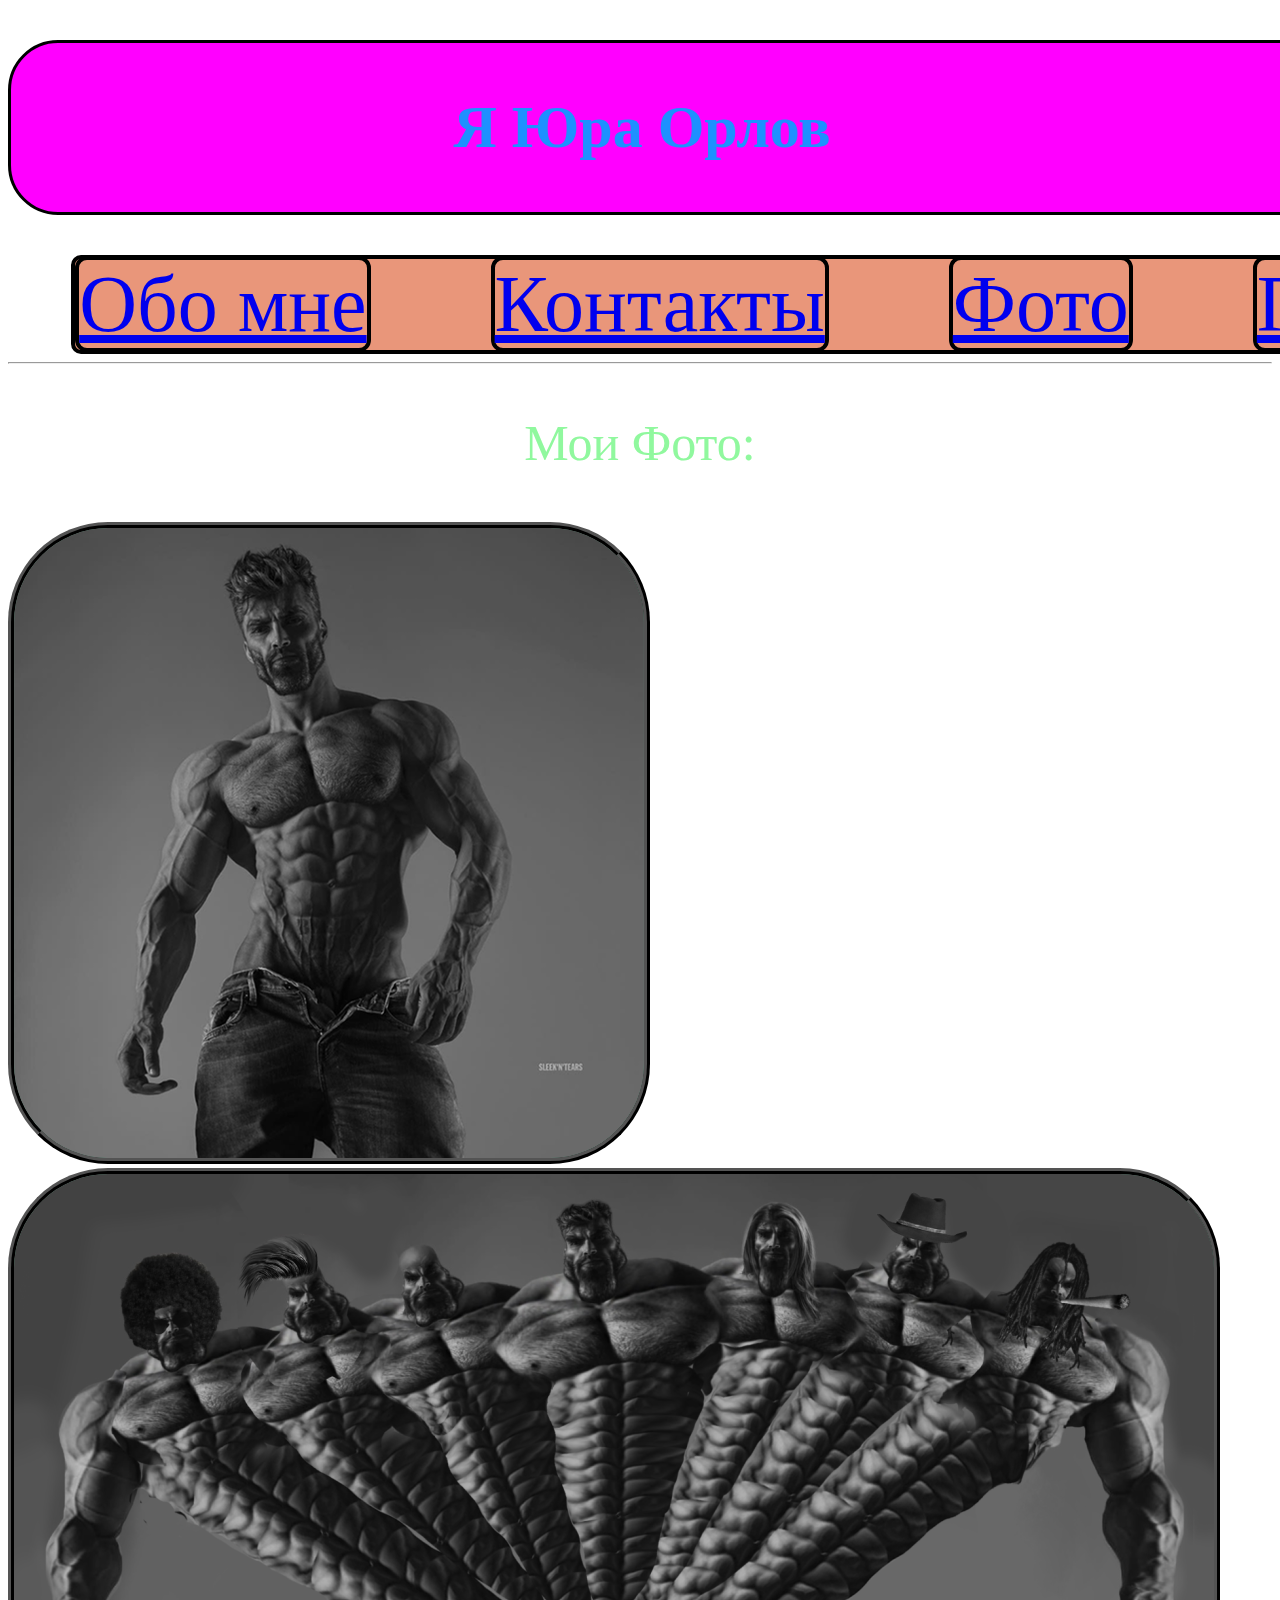
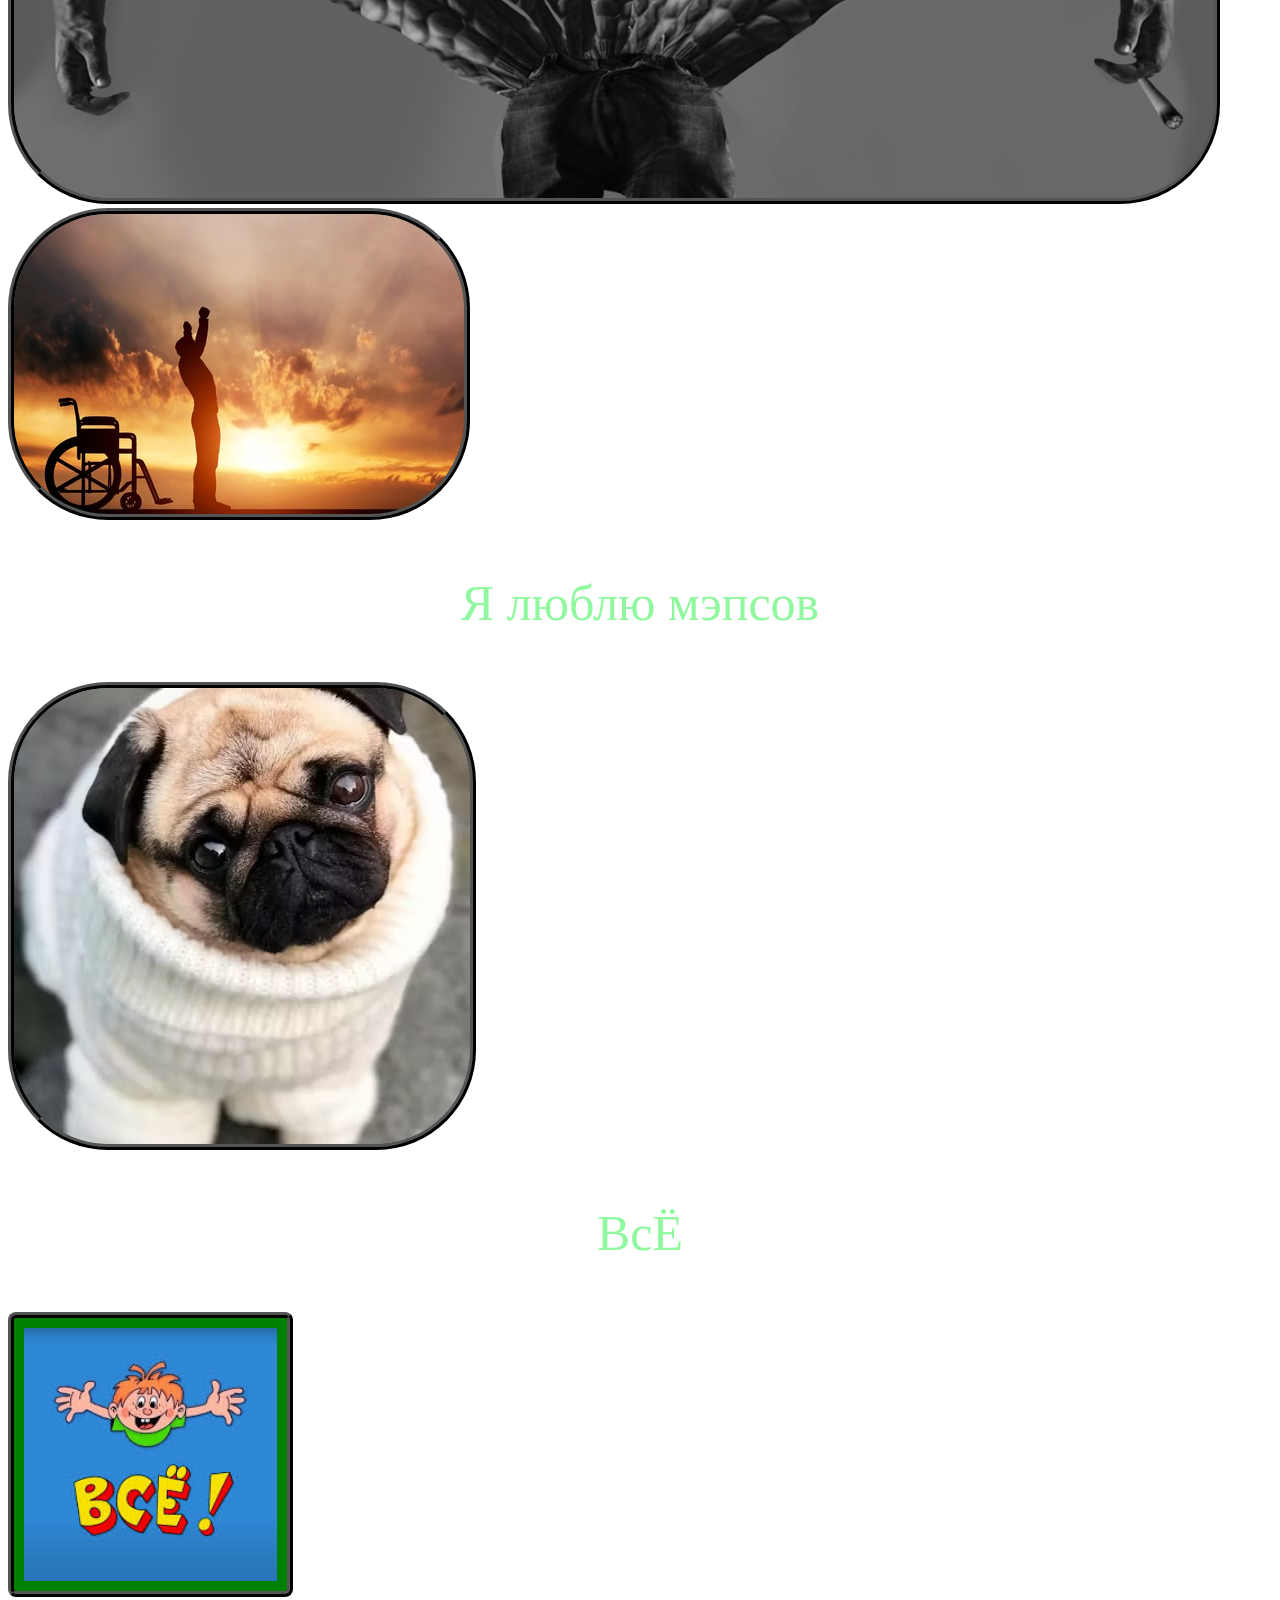
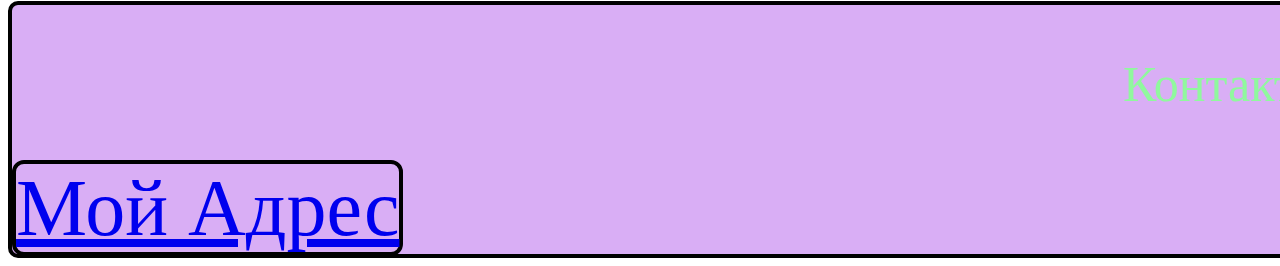
<file: index.html>
<!DOCTYPE html>
<html lang="ru">
<head>
    <meta charset="UTF-8">
    <title>Document</title>
    <link rel="stylesheet" href="styles\styles.css">
</head>
<body>
    <header> 
        <h1 id="ab">Я Юра Орлов</h1>
        <nav>
            <a href="#ya">Обо мне</a>
            <a href="#ff">Контакты</a>
            <a href="#gh">Фото</a>
            <a href="plankt.html">Планктон</a>
        </nav>
    </header>
   <main>
       <section id="gh">
            <hr>
            <p>Мои Фото:</p>
            <img src="public/is-gigachad-real-02.zkctrunbdkwv..png" ><br>
            <img src="public/1681269740_kartinki-pibig-info-p-gigachad-kartinki-arti-pinterest-53.png" ><br>
            <img src="public/37916053-a-disabled-man-standing-up-from-wheelchair-at-sunset-positive-concept-of-cure-recovery-medical.jpg">
       </section>
       <section id="ya">
            <p>Я люблю мэпсов </p>
            <img src="public/969221d4-45bd-4b72-9469-0c6809427c2f_2.avif" >
            <p>ВсЁ</p>
            <img src="public/Без названия.jpg" id ="asd">
       </section>
   </main>
    <footer id="ff">
        <p>Контакты:😥😥😥😥😥😥😥😥😥</p>
        <a href="public/2897df9f91d167a042c7a1058355e238561e.png">Мой Адрес</a>
    </footer>
</body>
</html>
</file>
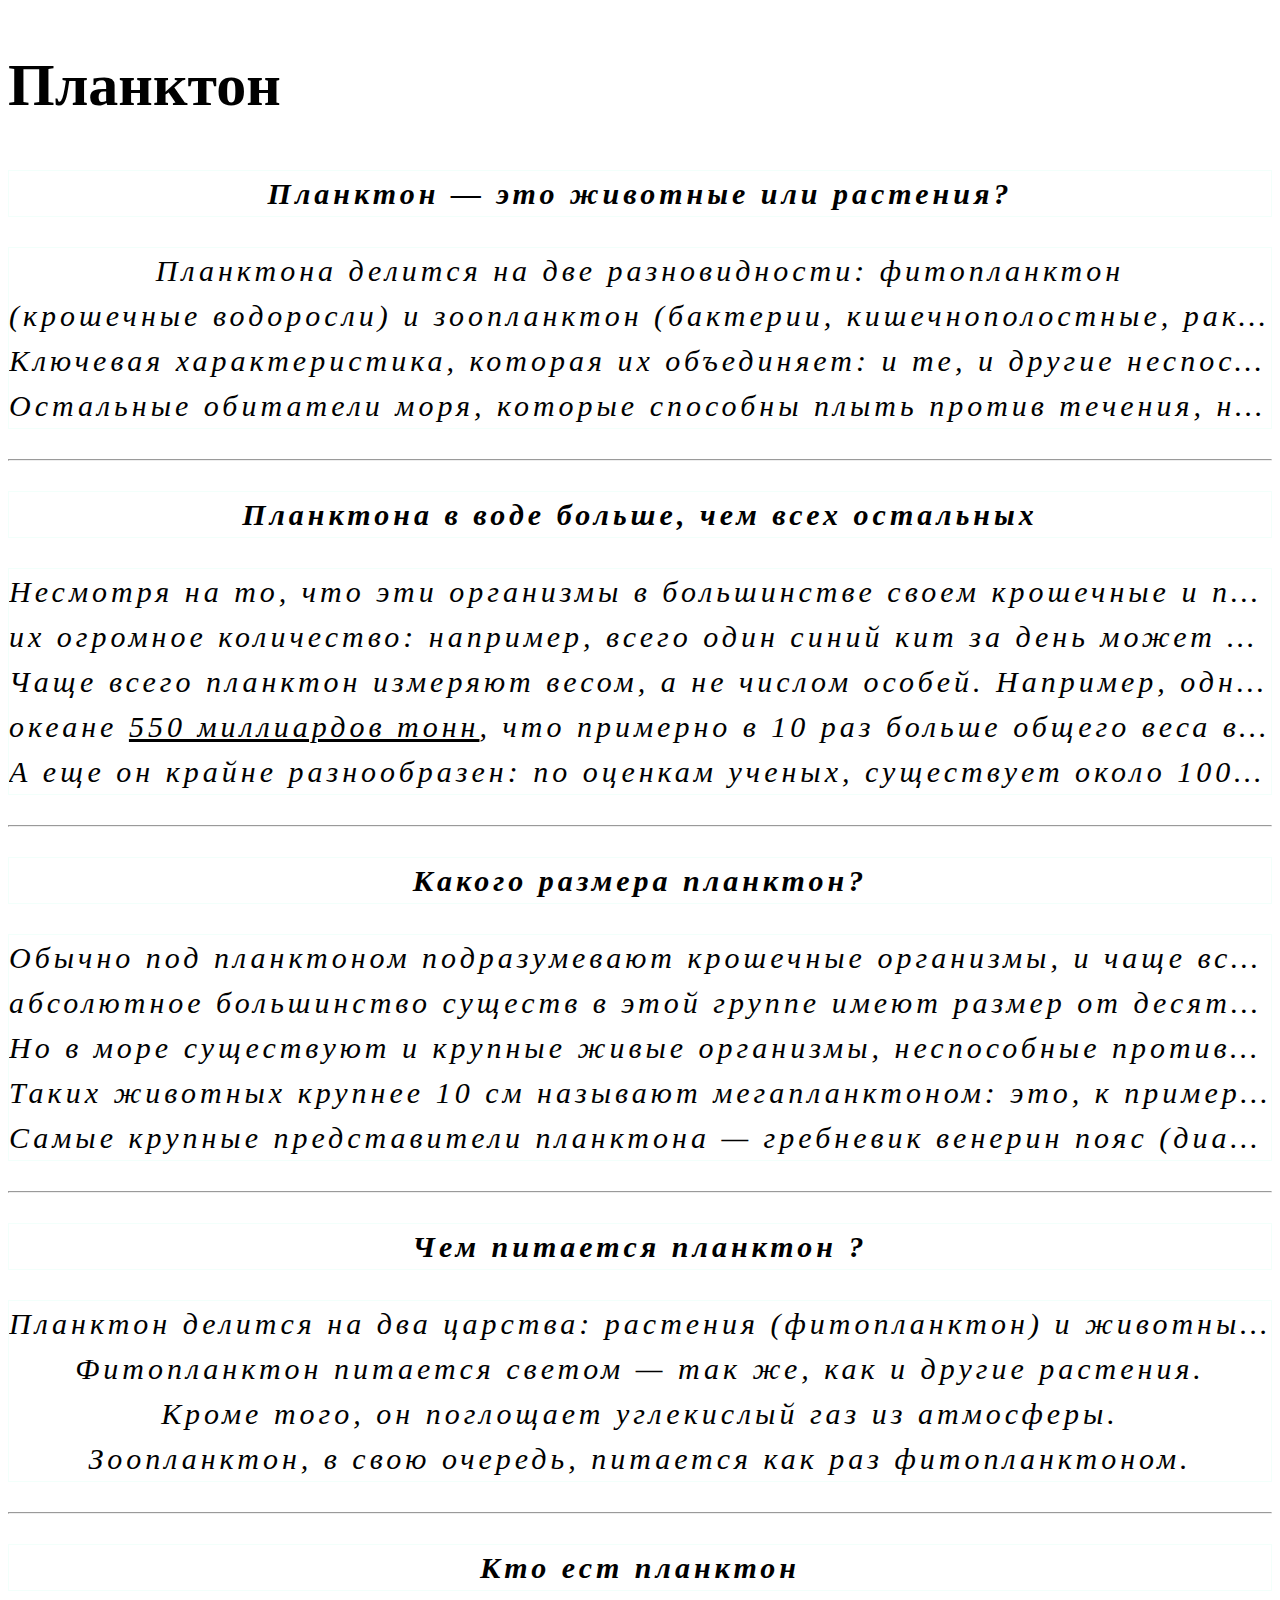
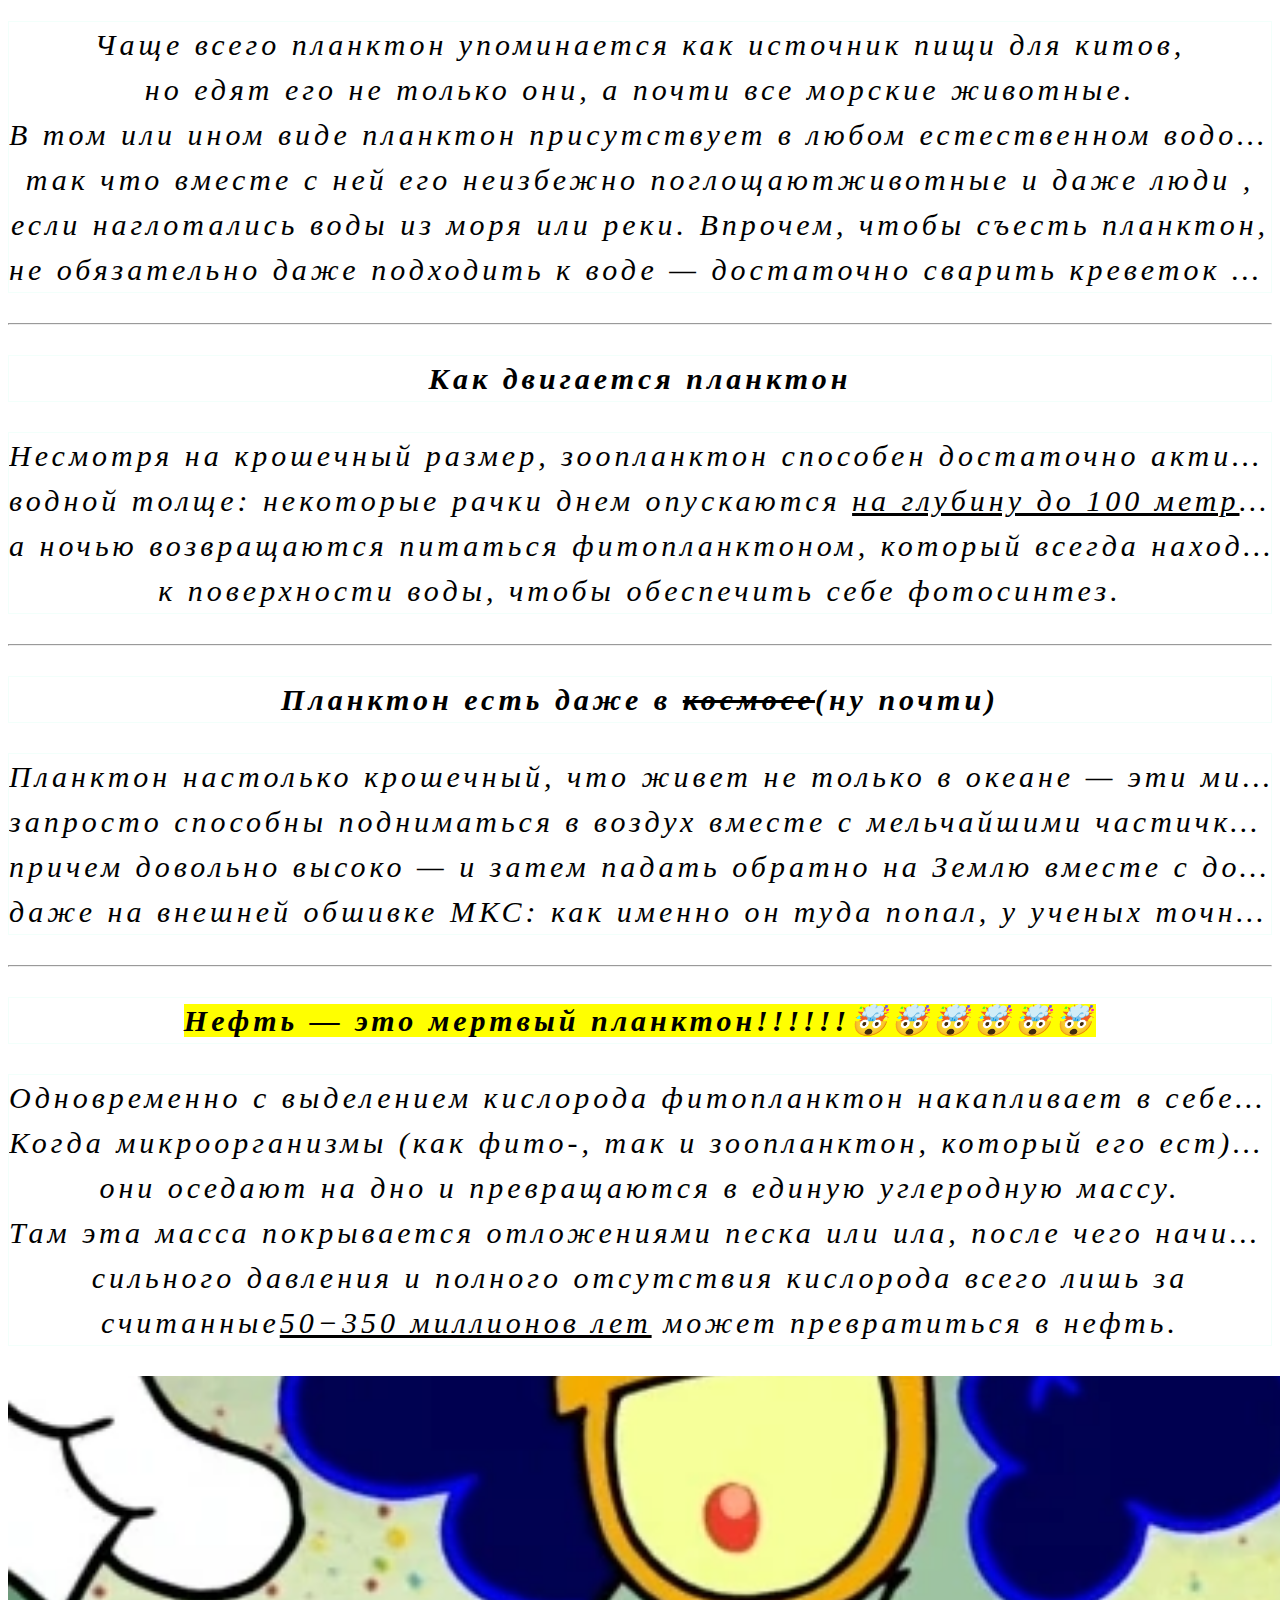
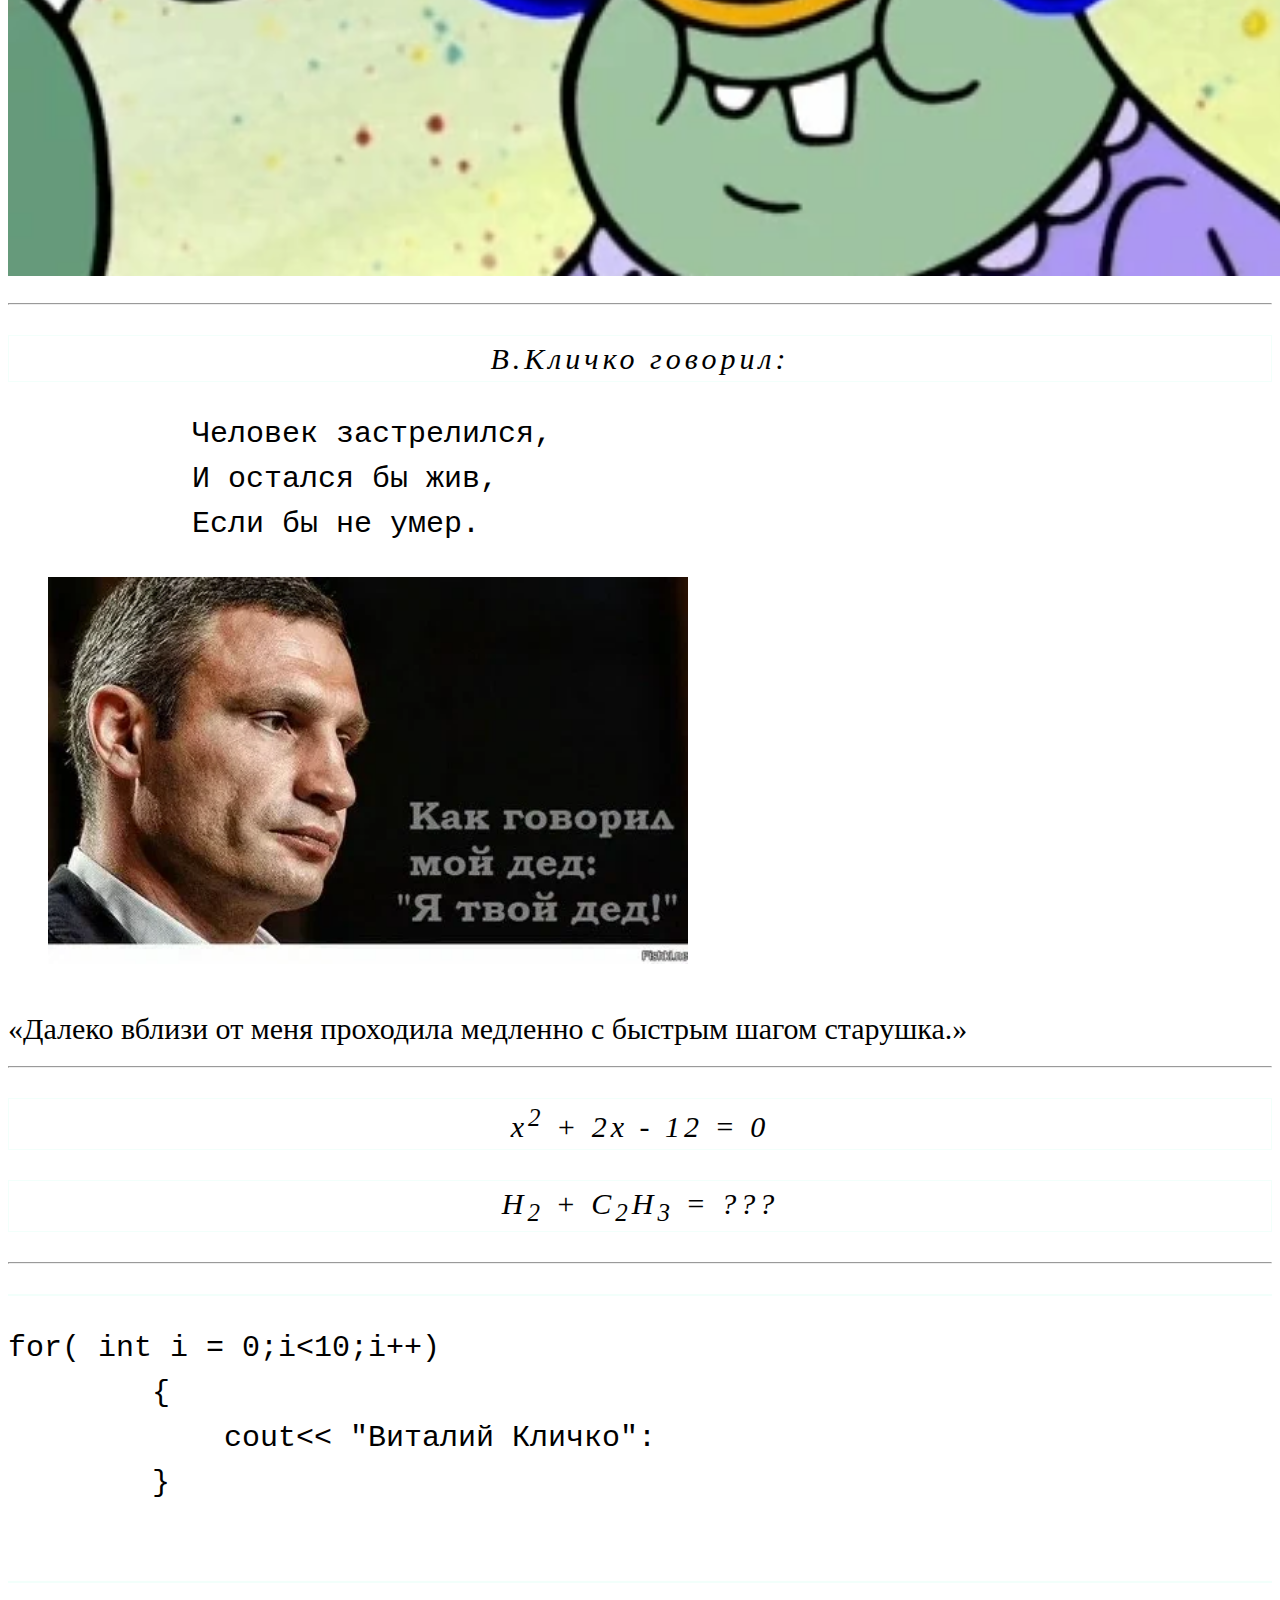
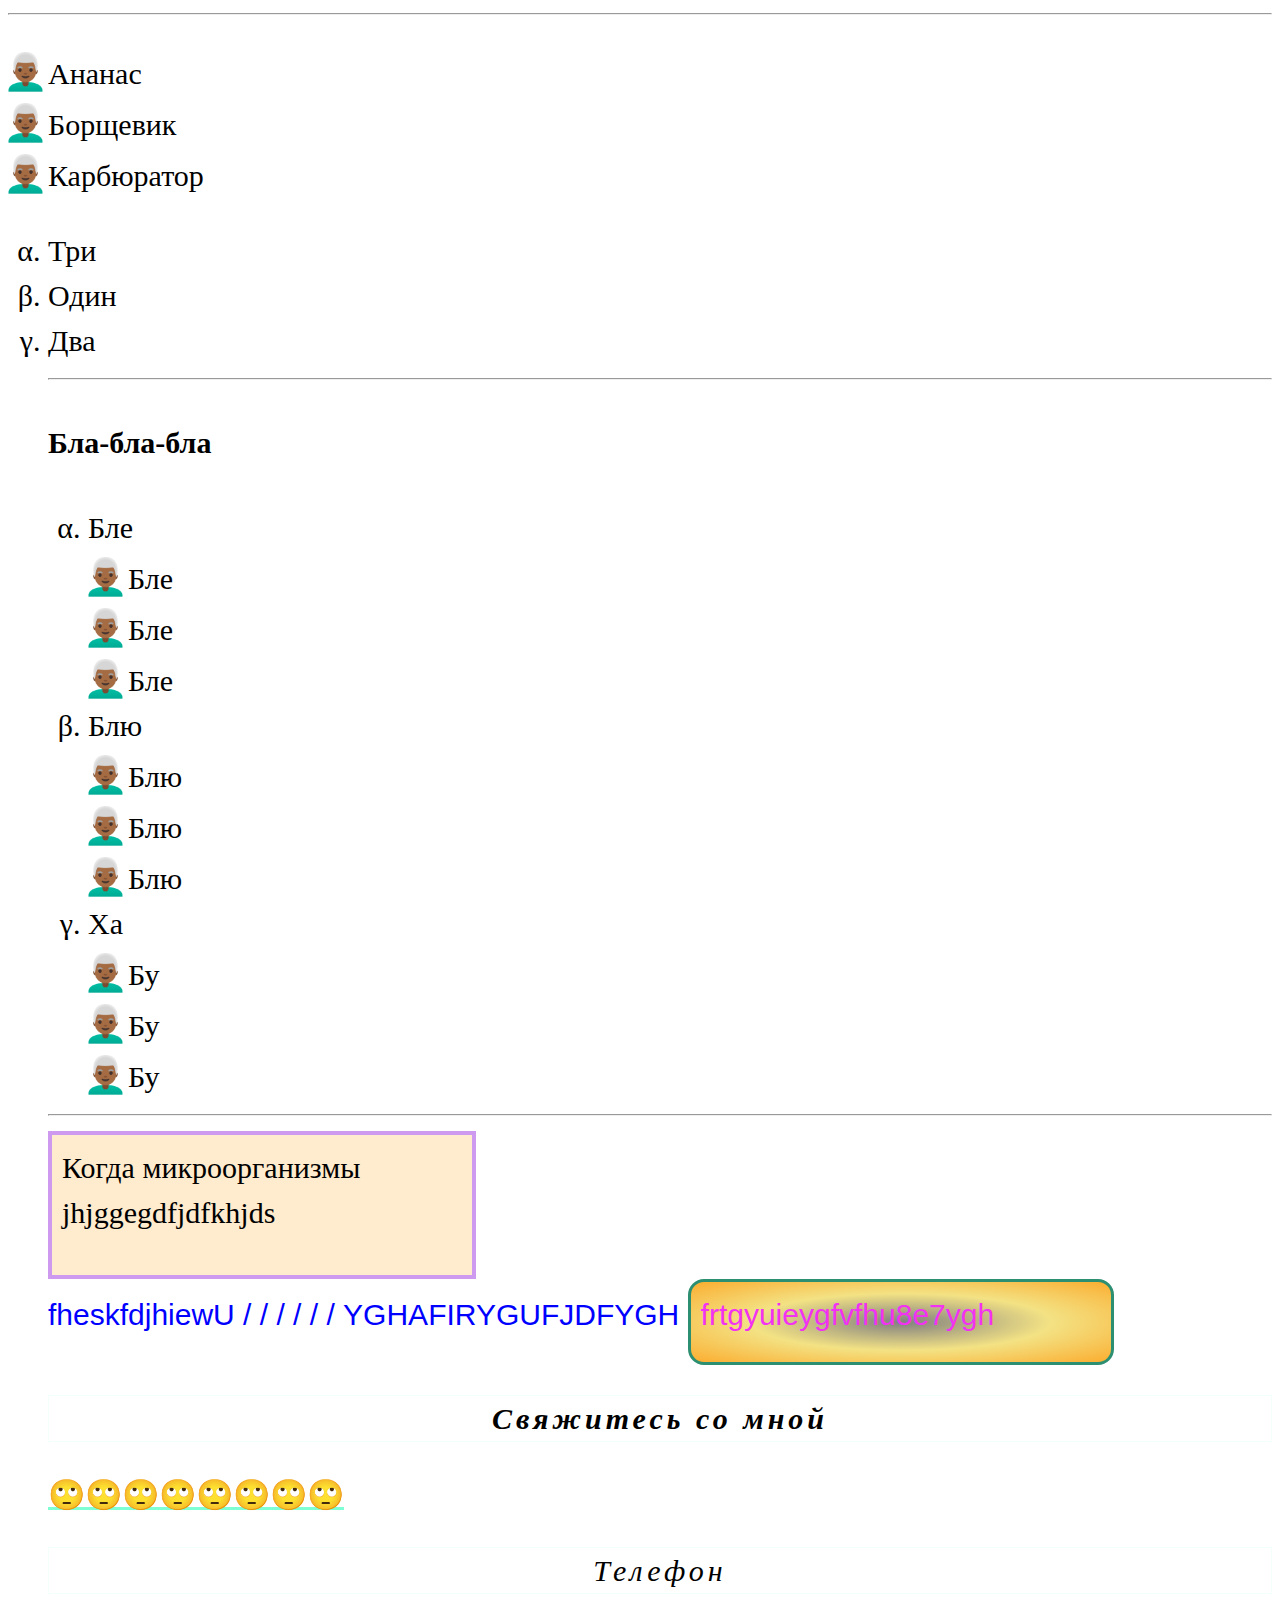
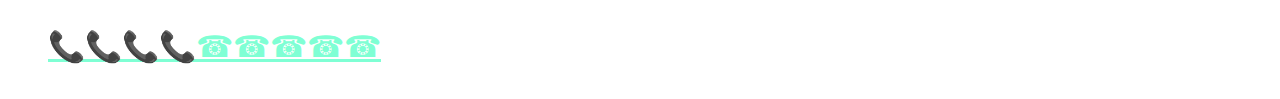
<file: plankt.html>
<!DOCTYPE html>
<html lang="ru">
<head>
    <meta charset="UTF-8">
    <link rel="stylesheet" href="styles/stylespl.css">
    <title>Document</title>
</head>
<body>
    <h1>Планктон</h1>
    <p><strong>Планктон — это животные или растения?</strong></p>
    <p><i>Планктона</i> делится на две разновидности: фитопланктон <br>(крошечные водоросли) и зоопланктон (бактерии, кишечнополостные, ракообразные, гребневики и многие другие).<br> Ключевая характеристика, которая их объединяет: и те, и другие неспособны противостоять морскому течению.<br> Остальные обитатели моря, которые способны плыть против течения, называются словом «нектон».
    </p>
    <hr>
    <p><b><i>Планктона</i> в воде больше, чем всех остальных</b></p>
    <p>Несмотря на то, что эти организмы в большинстве своем крошечные и почти незаметные, в воде<br> их огромное количество: например, всего один синий <em>кит</em> за день может поглощать до <u>40 миллионов рачков</u>.<br> Чаще всего планктон измеряют весом, а не числом особей. Например, одного лишь микроскопического фитопланктона в мировом <br>океане <u>550 миллиардов тонн</u>, что примерно в 10 раз больше общего веса всех морских животных.<br> А еще он крайне разнообразен: по оценкам ученых, существует около 100 тысяч видов фитопланктона.</p>
    <hr>
    <p><b>Какого размера <i>планктон</i>?</b></p>
    <p>Обычно под планктоном подразумевают крошечные организмы, и чаще всего так и есть:<br> абсолютное большинство существ в этой группе имеют размер от десятых долей микрометра до пары сантиметров.<br> Но в море существуют и крупные живые организмы, неспособные противостоять течению — они тоже являются планктоном.<br> Таких животных крупнее 10 см называют мегапланктоном: это, к примеру, медузы.<br> Самые крупные представители планктона — гребневик венерин пояс (диаметр до 1,5 метров) и медуза цианея (диаметр до 2 метров).</p>
    <hr>
    <p><b>Чем питается <i>планктон</i> ?</b></p>
    <p>Планктон делится на два царства: растения (фитопланктон) и животные (зоопланктон).<br> Фитопланктон питается светом — так же, как и другие растения.<br> Кроме того, он поглощает углекислый газ из атмосферы.<br> Зоопланктон, в свою очередь, питается как раз фитопланктоном.</p>
    <hr>
    <p><b>Кто ест <i>планктон</i></b></p>
    <p>Чаще всего планктон упоминается как источник пищи для <em>китов</em>, <br>но едят его не только они, а почти все морские животные.<br> В том или ином виде планктон присутствует в любом естественном водоеме (и в пресной воде тоже),<br> так что вместе с ней его неизбежно поглощают<em>животные и даже люди</em> ,<br> если наглотались воды из моря или реки. Впрочем, чтобы съесть планктон,<br> не обязательно даже подходить к воде — достаточно сварить <em>креветок</em> на ужин (да, они тоже планктон).</p>
    <hr>
    <p><b>Как двигается <i>планктон</i></b></p>
    <p>Несмотря на крошечный размер, зоопланктон способен достаточно активно перемещаться в<br> водной толще: некоторые рачки днем опускаются <u>на глубину до 100 метров</u>, скрываясь от солнца,<br> а ночью возвращаются питаться фитопланктоном, который всегда находится близко<br> к поверхности воды, чтобы обеспечить себе фотосинтез.</p>
    <hr>
    <p><b><i>Планктон</i> есть даже в <s>космосе</s>(ну почти)</b></p>
    <p>Планктон настолько крошечный, что живет не только в океане — эти микроорганизмы<br> запросто способны подниматься в воздух вместе с мельчайшими частичками воды,<br>  причем довольно высоко — и затем падать обратно на Землю вместе с дождем. В 2014 году планктон обнаружили<br>  даже на внешней обшивке МКС: как именно он туда попал, у ученых точного ответа пока нет.</p>
    <hr>
    <p><b><mark>Нефть — это мертвый планктон!!!!!!🤯🤯🤯🤯🤯🤯</mark></b></p>
    <p>Одновременно с выделением кислорода фитопланктон накапливает в себе углерод.<br> Когда микроорганизмы (как фито-, так и зоопланктон, который его ест) умирают,<br> они оседают на дно и превращаются в единую углеродную массу.<br> Там эта масса покрывается отложениями песка или ила, после чего начинает разлагаться — и в условиях<br> сильного давления и полного отсутствия кислорода всего лишь за<br> считанные<u>50−350 миллионов лет</u>  может превратиться в нефть.</p>
    <img src="public/Ma_Plankton.webp" width="1700" height="500">
    <hr>
    <p>В.Кличко говорил: </p>
    <blockquote >
       <pre>        Человек застрелился,
        И остался бы жив,
        Если бы не умер.</pre>
        <img src="public/800x450.webp" id = "ma" >
    </blockquote>
      
    <q>Далеко вблизи от меня проходила медленно с быстрым шагом старушка.</q>
    <hr>
    <p>x<sup>2</sup> + 2x - 12 = 0</p>
    <p>H<sub>2</sub> + C<sub>2</sub>H<sub>3</sub> = ???</p>
    <hr>
    <p><code><pre>for( int i = 0;i<10;i++)
        {
            cout<< "Виталий Кличко":
        }
    </pre></code></p>
    <hr>
    <ul>
        <li>Ананас</li>
        <li>Борщевик</li>
        <li>Карбюратор</li>
    </ul>
    <ol>
        <li>Три</li>
        <li>Один</li>
        <li>Два</li>
    </оl>
    <hr>
    <h4>Бла-бла-бла</h4>
    <ol>
        <li>Бле
            <ul>
                <li>Бле</li>
                <li>Бле</li>
                <li>Бле</li>
            </ul>
        </li>
        <li>Блю
            <ul>
                <li>Блю</li>
                <li>Блю</li>
                <li>Блю</li>
            </ul>
        </li>
        <li>Ха
            <ul>
                <li>Бу</li>
                <li>Бу</li>
                <li>Бу</li>
            </ul>
        </li>
    </ol>
    <hr>
    <!-- <a class="btn btn--large" href="#">Big</a>
    <a class="btn btn--ghost" href="#">Ghost</a> -->
        <div class="block">
        Когда микроорганизмы jhjggegdfjdfkhjds
        </div>
        <div class="inline">
            fheskfdjhiewU / / / / / /
        </div>
        <div class="inline">
              YGHAFIRYGUFJDFYGH
        </div>
        <div class="inlock">
            frtgyuieygfvfhu8e7ygh
        </div>
    <footer>
      <p><b>Свяжитесь со мной</b></p>
    <a href ="mailto:urao54840@gmail.com?subject=Привет&body=Здравствуйте, я хочу узнать больше" >🙄🙄🙄🙄🙄🙄🙄🙄</a>  
    <p>Телефон</p>
    <a href="tel:+375 (29) 372-89-83">📞📞📞📞☎☎☎☎☎</a>
    </footer>
    
</body>
</html>
</file>
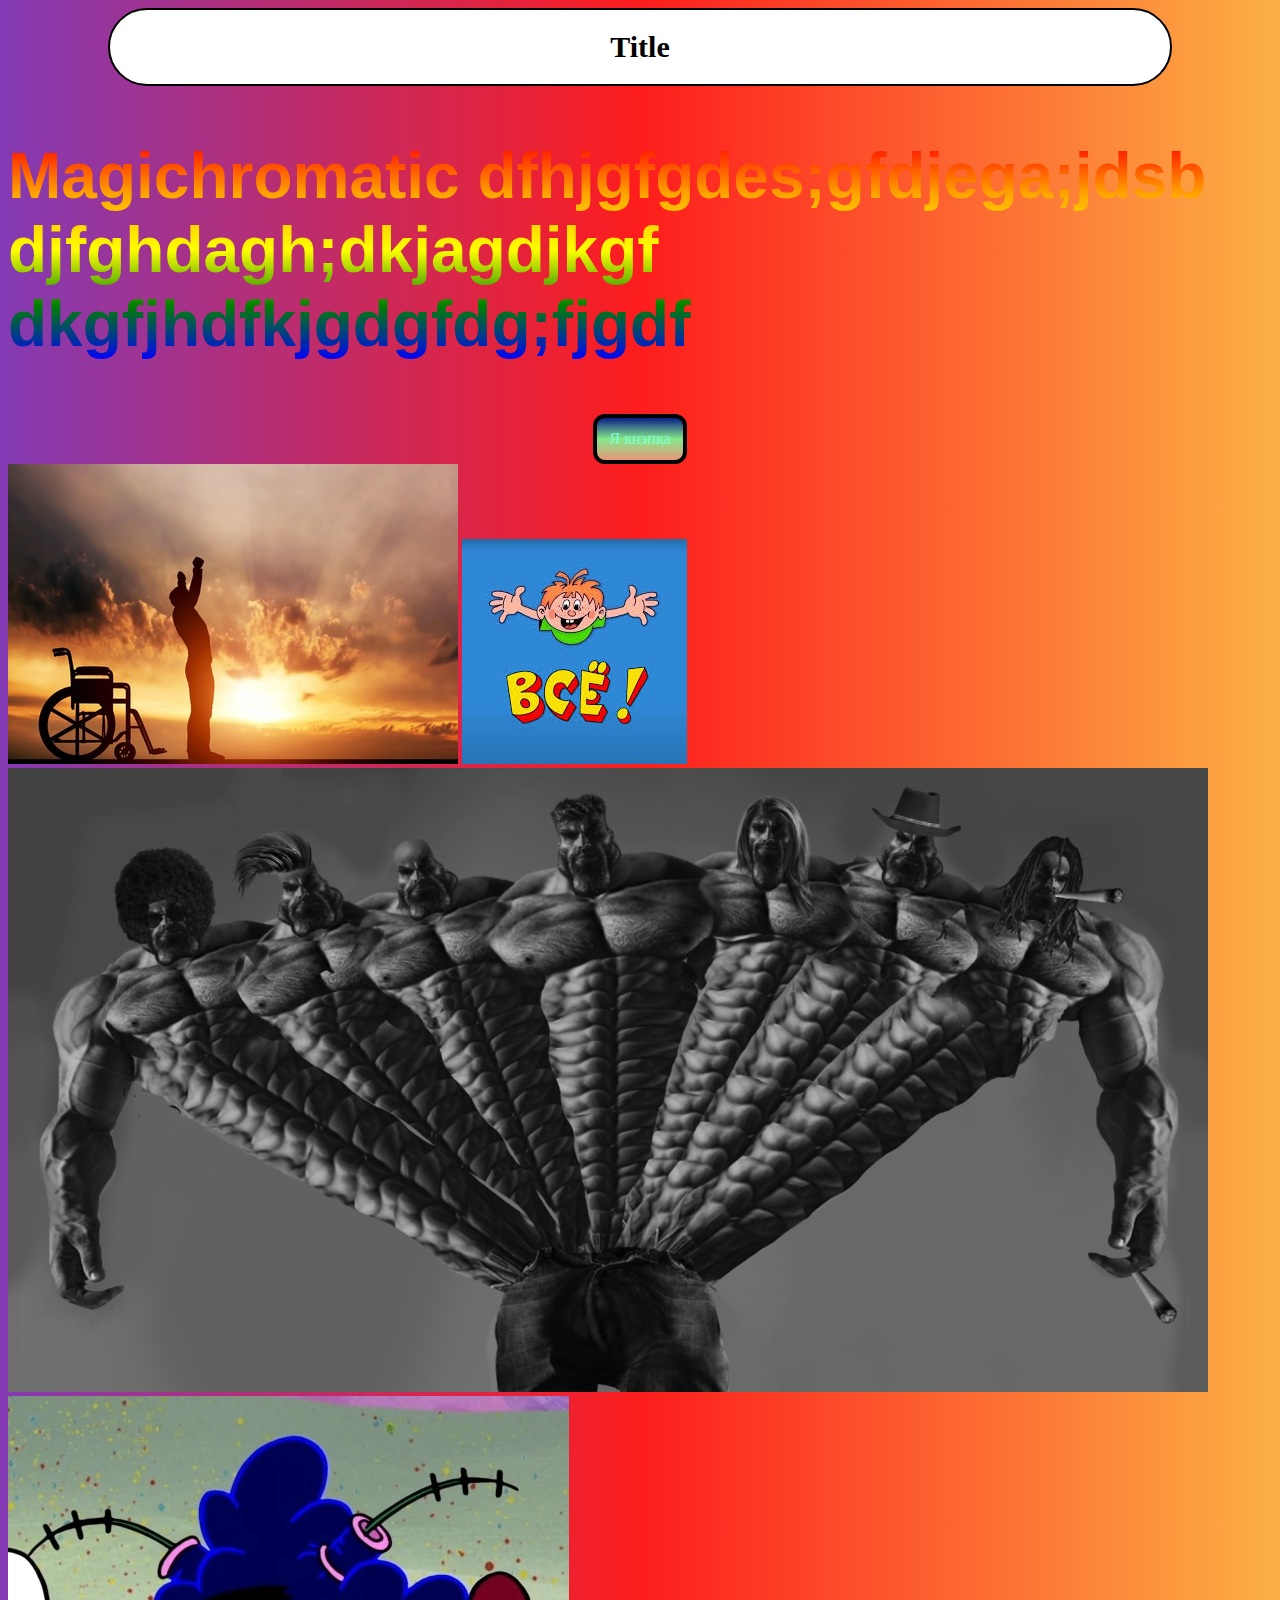
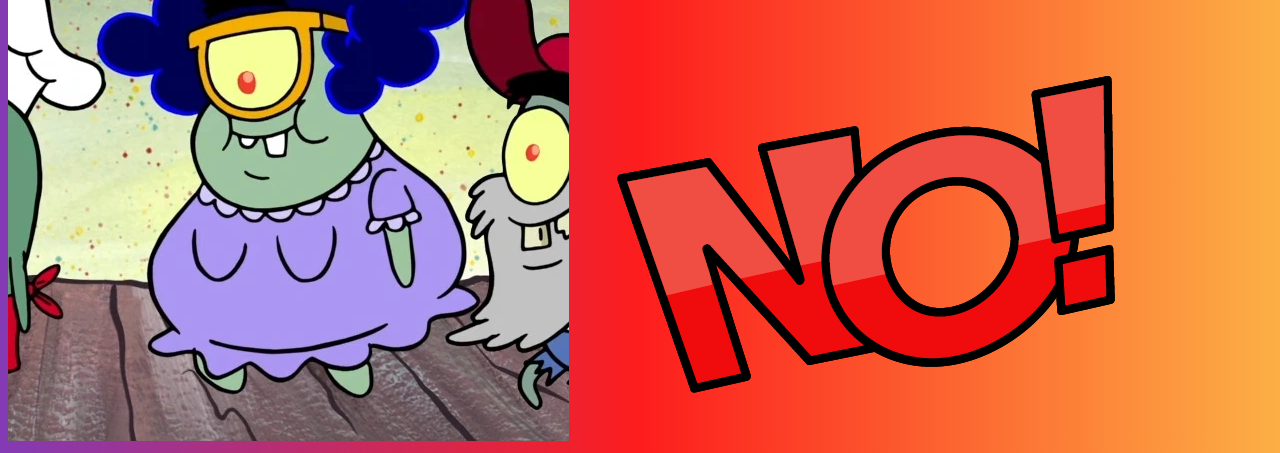
<file: site.html>
<!DOCTYPE html>
<html lang="ru">
<head>
    <meta charset="UTF-8">
    <link rel="stylesheet" href="styles/stylesite.css">
    <title>Document</title>
</head>
<body>
    <header>
        <h1 class="gradient-text">Title</h1>
    </header>
    
    <h2 class="magic-gradient-text">Magichromatic dfhjgfgdes;gfdjega;jdsb djfghdagh;dkjagdjkgf dkgfjhdfkjgdgfdg;fjgdf </h2>
   <div class="buttonn">
       <a href="index.html" class="button__link">Я кнэпка</a>
   </div>
    

<img src="public\37916053-a-disabled-man-standing-up-from-wheelchair-at-sunset-positive-concept-of-cure-recovery-medical.jpg">
<img src="public/Без названия.jpg">
<img src="public/1681269740_kartinki-pibig-info-p-gigachad-kartinki-arti-pinterest-53.png">
<img src="public/Ma_Plankton.webp">
<img src="public/2897df9f91d167a042c7a1058355e238561e.png">
</body>
</html>
</file>
<file: styles/stylespl.css>
body{
    background-image: url("https://img.freepik.com/premium-vector/cute-pug-dog-walking-cartoon-seamless-pattern_42750-391.jpg");
    font-size: 30px; 
    line-height: 1.5;
}
a:link {color: aquamarine;}
a:hover{ color: coral;}
a:focus-visible{outline: 2px solid blueviolet}
p
{
    /* font-family:Cambria, Cochin, Georgia, Times, 'Times New Roman', serif; */
   
    /* font-weight: 900; */
    font-style: italic;
    letter-spacing: 4px;
    overflow-wrap: break-word;
    white-space: nowrap;
    overflow: hidden;
    text-overflow: ellipsis;
    border:1px solid rgb(242, 255, 251);
    text-align: center;
}

#ma{
    width:50vw;
}

img {
    object-fit: cover;
}

a{
    text-decoration: underline;
    text-decoration-thickness: 3px;
}

ul li::marker {
    margin-left: 20px;
    content: "👨🏾‍🦳";
    color: rgb(105, 52, 5);
    font-size: 1.2em;
}
.block
{
    display: block;
    width: 400px;
    height:120px;
    background-color: blanchedalmond;
    overflow-wrap: break-word;
    padding:10px;
    border:rgb(205, 154, 240) solid 4px;
}

ol{
    list-style-type: lower-greek;
}

footer{

    background:linear-gradient(circle,blue,purple,green);
}

.inline
{
    display:inline;
    color:blue;
    font-family:Impact, Haettenschweiler, 'Arial Narrow Bold', sans-serif;
}
.inlock{
    display:inline-block;
    width: 400px;
    height:60px;
    color: rgb(242, 49, 242);
    background:radial-gradient(grey,rgb(243, 226, 132),rgb(251, 173, 47));
    padding:10px;
    border:3px solid rgb(45, 143, 113);
    border-radius: 16px;
    font-family:'Franklin Gothic Medium', 'Arial Narrow', Arial, sans-serif;
    
}
/* .fixed-box{
   
    background:bisque;
    border: 2px solid black;
    padding: 10px;
} */
</file>
<file: styles/stylesite.css>
body{
    
    background: linear-gradient(90deg,rgba(131, 58, 180, 1) 0%, rgba(253, 29, 29, 1) 50%, rgba(252, 176, 69, 1) 100%);
}

header
{
    font-size: 15px;
    text-align: center;
    border:black 2px solid;
    border-radius:50px;
    margin-left: 100px;
    margin-right: 100px;
    background-color: white;
    
}

.magic-gradient-text {
    font-size: 64px;
    font-weight: bold;
    font-family: Arial, sans-serif;
    display: inline-block;
  
    color: transparent;
    -webkit-text-fill-color: transparent;
    
    background: linear-gradient(180deg, red, orange,yellow,green,blue ); 
    background-clip: text;
    -webkit-background-clip: text;
  
    background-size: 600% 100%;
    background-position-x: 0%;
  }

 .buttonn{
    text-align:center;
 }

.button__link{
    display:block;
    text-decoration: none;
    background: linear-gradient(rgb(9, 28, 133),rgb(134, 233, 139),darksalmon);
    border:black solid 4px;
    border-radius: 12px;
    display: inline-block;
    padding:12px;
 }
  
 .button__link:link {
     color: aquamarine;
    }
.button__link:hover { 
     color: coral;
     background: linear-gradient(rgb(235, 178, 23),rgb(241, 18, 18),rgb(32, 97, 236));
}
/* img{
    display: inline-block;
    width:20vw;
    height: 20vw;
    margin: 30px;
    border:cyan solid 4px;
    border-radius: 10px;
    overflow-wrap: break-word;
} */

.boxer
{
    position: relative;
    background: rgb(149, 149, 246);
    width:80vw;
    height: 50vw;
}

#qpho
{
    width: 20vw;
    height: 20vw;
position: absolute;
top:0;
left: 0;
  
}

#wpho
{
    width: 20vw;
    height: 20vw;
position: absolute;
top:0;
left: 26vw;
}

#epho
{
    width: 20vw;
    height: 20vw;
position: absolute;
top:0;
left: 51vw;
}

#rpho
{
    width: 20vw;
    height: 20vw;
position: absolute;
bottom:0;
left: 0;
}
#tpho
{
    width: 20vw;
    height: 20vw;
position: absolute;
bottom:0;
right: 26vw;
}


.con{

    display: flex;
    width:90vw;
    border: 2px solid black;
    background: darkcyan;
    gap:10px;
    flex-wrap: wrap;
    justify-content:center;
    align-items: stretch;
}

.item
{
    background: darkolivegreen;
    border: 1px solid rgb(46, 46, 134);
    padding: 20px;
    font-size: 20px;
    color: darkred;
}

.special
{
    order: -1;
    background:darkred;
    color: darkolivegreen;
flex-basis: 500px;
    text-align: center;
}
.product{
    display: flex;
    gap: 20px;
    background: rgb(232, 174, 255);
}

.card{
    flex: 1 1 150px;
    background: rgb(197, 255, 255);
    padding: 20px;
    text-align: center;
    border-radius: 8px;
}

.big{
    flex-basis: 300px;
    flex-grow: 2;
    align-self: flex-end;
    background: rgb(138, 136, 255);
    flex-wrap: wrap;
}
</file>
